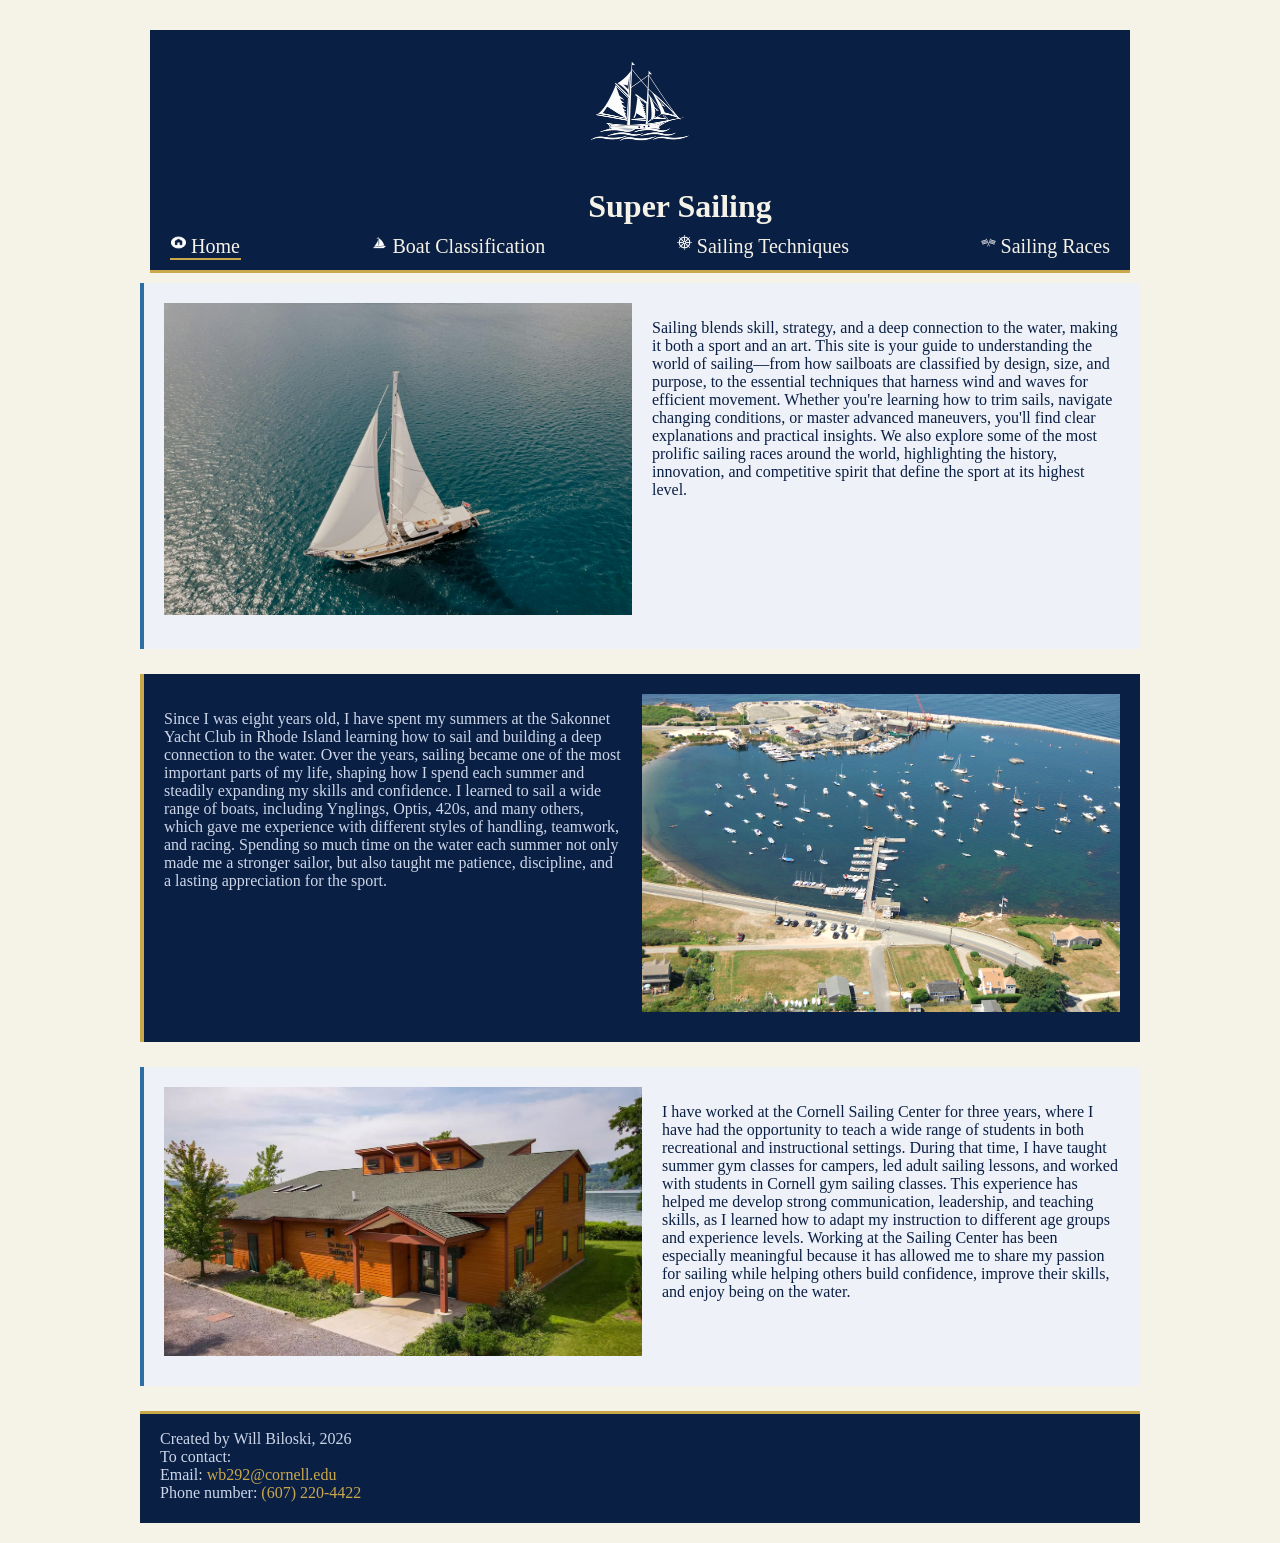
<file: index.html>
<!DOCTYPE html>
<html lang="en">
<head>
    <meta charset="UTF-8">
    <meta name="viewport" content="width=device-width, initial-scale=1.0">
    <title>WB292 Project</title>
    <link rel="stylesheet" href="styles/site.css">
</head>
<body>
    <header>
        <div class = "header">
            <a href = "index.html" class = "logo"> <img src = "images/logo.png" alt = "sailing logo"></a>
            <div class = "hamb-align">
                <div class= "title-centerer"> </div>
                <h1> Super Sailing </h1>
                <button id = "hamb-button" class = "hamb-class"> <img src = "images/hamburger-yellow.png" alt = "hamburger button"> </button>
            </div>
            <nav id ="hamb-nav" class = "hidden">
                <ul>
                    <li class = "current-selection"><a href="index.html"><img src="images/home-icon.png" alt="home page icon"> Home</a></li>
                    <li><a href="classification.html"><img src="images/sailboat-icon.png" alt="sailboat icon"> Boat Classification</a></li>
                    <li><a href="techniques.html"><img src="images/steering-wheel-icon.png" alt="sailboat wheel icon"> Sailing Techniques</a></li>
                    <li><a href="races.html"><img src="images/race-icon.png" alt="race flag icon"> Sailing Races</a></li>
                </ul>
            </nav>
        </div>

    </header>
    <div class = "straight">
        <!-- <img src = "images/home-page.png" alt = "sailors hiking off sailboat"> -->
        <picture>
            <source media = "(min-width: 750px)" srcset="images/home-page-wide.png">
            <img src = "images/home-page.png" alt = "sailboat">
        </picture>
        <!-- Source: ChatGPT used to generate home page summary for site -->
        <p> Sailing blends skill, strategy, and a deep connection to the water, making it both a sport and an art. This site is your guide to understanding the world of sailing—from how sailboats are classified by design, size, and purpose, to the essential techniques that harness wind and waves for efficient movement. Whether you're learning how to trim sails, navigate changing conditions, or master advanced maneuvers, you'll find clear explanations and practical insights. We also explore some of the most prolific sailing races around the world, highlighting the history, innovation, and competitive spirit that define the sport at its highest level. </p>
    </div>
    <div class = "reverse">
        <img src = "images/yacht-club.png" alt = "Sakonnet Yacht Club">
        <!-- Source: ChatGPT used to generate paragraph -->
        <p>Since I was eight years old, I have spent my summers at the Sakonnet Yacht Club in Rhode Island learning how to sail and building a deep connection to the water. Over the years, sailing became one of the most important parts of my life, shaping how I spend each summer and steadily expanding my skills and confidence. I learned to sail a wide range of boats, including Ynglings, Optis, 420s, and many others, which gave me experience with different styles of handling, teamwork, and racing. Spending so much time on the water each summer not only made me a stronger sailor, but also taught me patience, discipline, and a lasting appreciation for the sport.</p>
    </div>
    <div class = "straight">
        <img src = "images/sailing-center.png" alt = "cornell sailing center">
        <!-- Source: ChatGPT used to generate paragraph -->
        <p> I have worked at the Cornell Sailing Center for three years, where I have had the opportunity to teach a wide range of students in both recreational and instructional settings. During that time, I have taught summer gym classes for campers, led adult sailing lessons, and worked with students in Cornell gym sailing classes. This experience has helped me develop strong communication, leadership, and teaching skills, as I learned how to adapt my instruction to different age groups and experience levels. Working at the Sailing Center has been especially meaningful because it has allowed me to share my passion for sailing while helping others build confidence, improve their skills, and enjoy being on the water.</p>
    </div>
    <footer>
        <p> Created by Will Biloski, 2026 <br> To contact: <br>
        Email: <a href="mailto:wb292@cornell.edu">wb292@cornell.edu</a> <br>
        Phone number: <a href="tel:6072204422"> (607) 220-4422</a> </p>
    </footer>
    <script src="scripts/jquery-3.7.1.js"></script>
    <script src="scripts/main.js"></script>
</body>
</file>
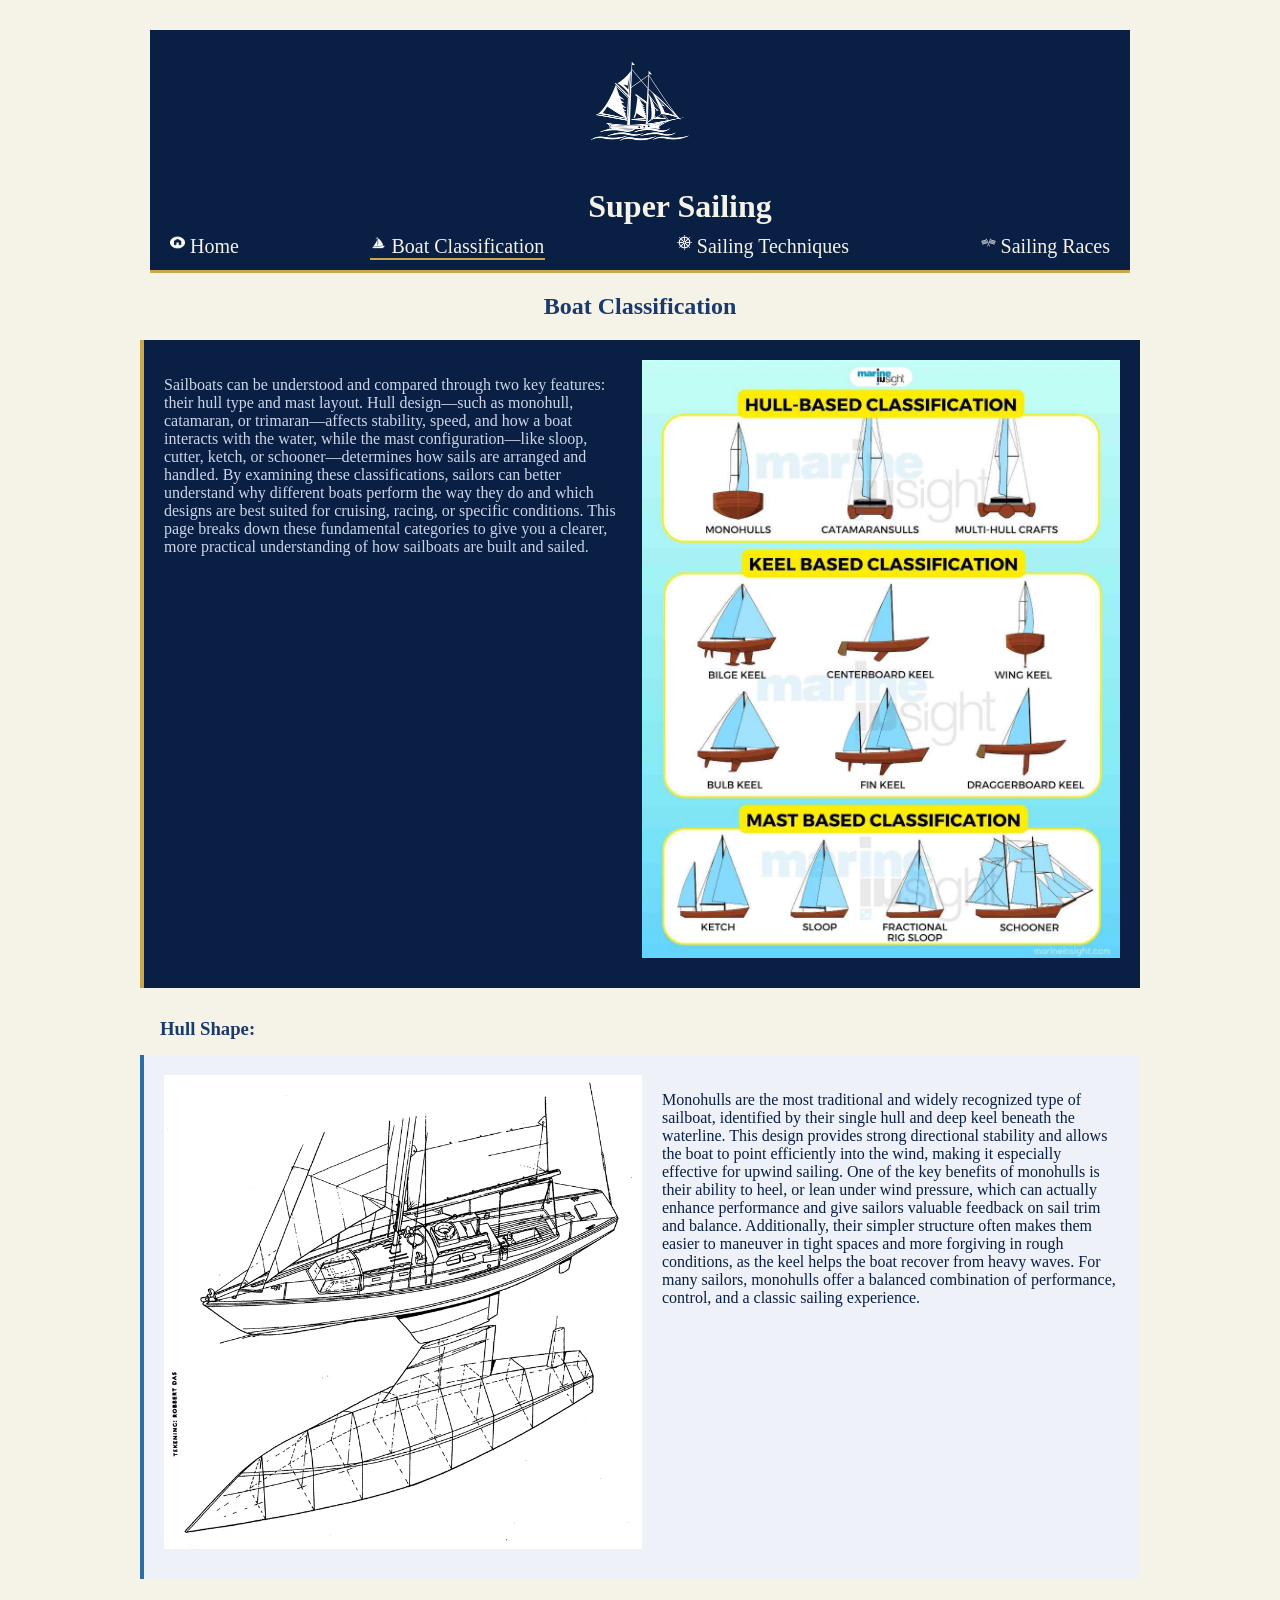
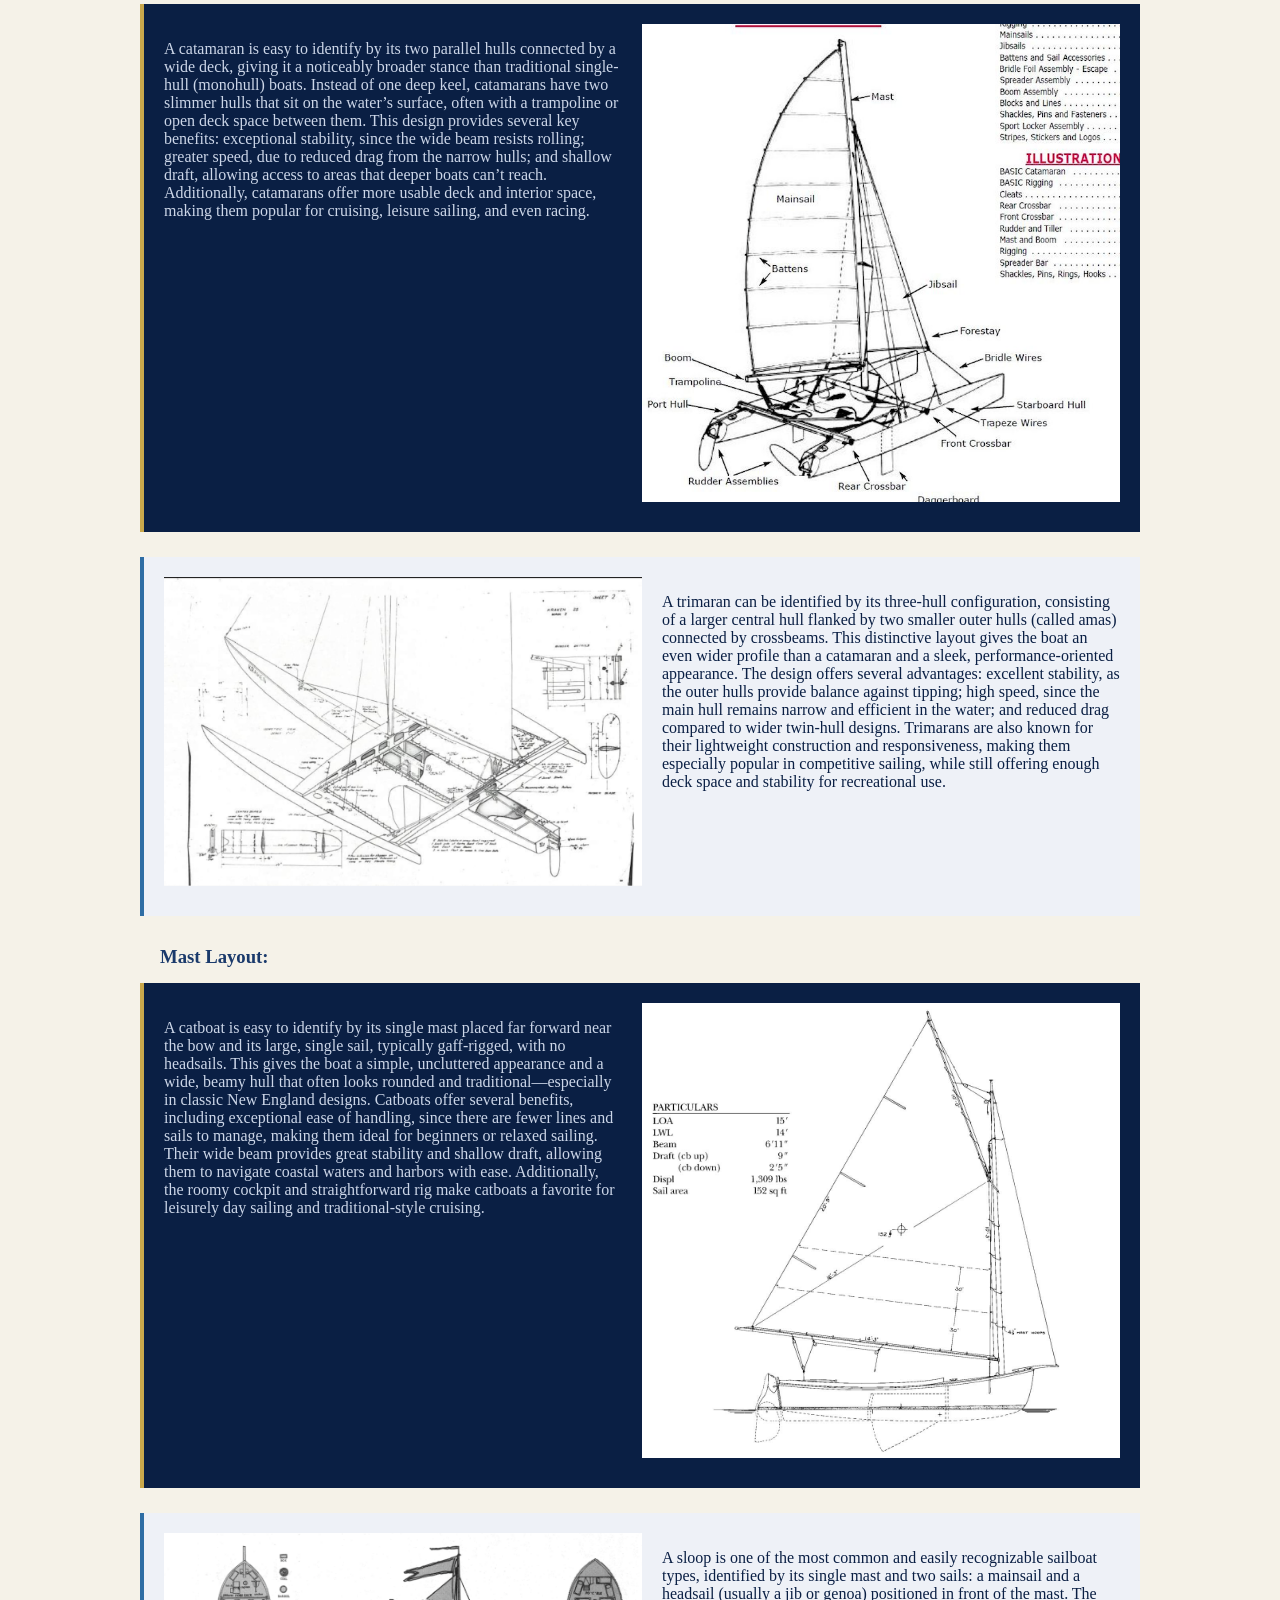
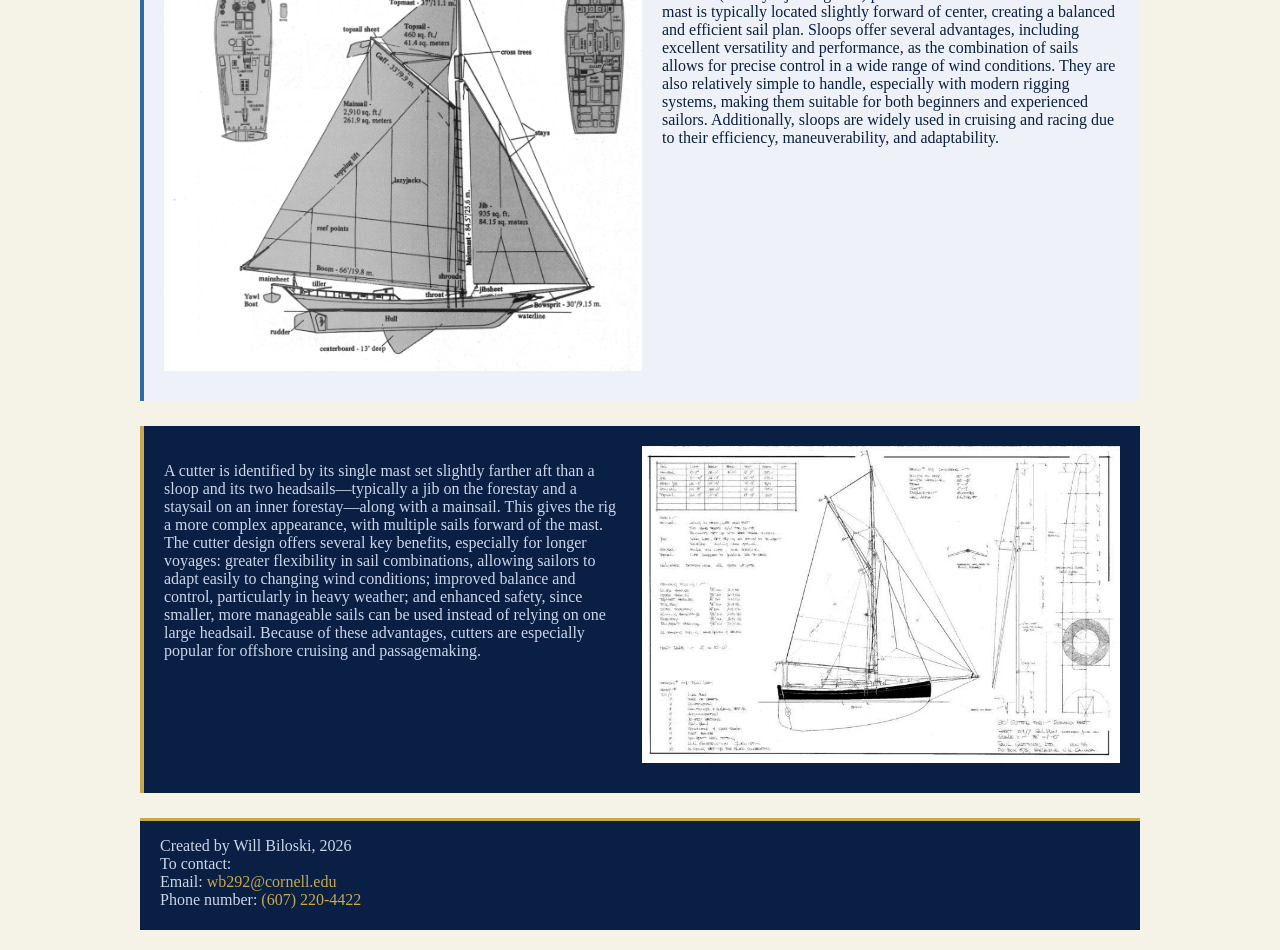
<file: classification.html>
<!DOCTYPE html>
<html lang="en">
<head>
    <meta charset="UTF-8">
    <meta name="viewport" content="width=device-width, initial-scale=1.0">
    <title>Boat Classification</title>
    <link rel="stylesheet" href="styles/site.css">
</head>
<body>
    <header>
        <div class = "header">
            <a href = "index.html" class = "logo"> <img src = "images/logo.png" alt = "sailing logo"></a>
            <div class = "hamb-align">
                <div class= "title-centerer"> </div>
                <h1> Super Sailing </h1>
                <button id = "hamb-button" class = "hamb-class"> <img src = "images/hamburger-yellow.png" alt = "hamburger button"> </button>
            </div>
            <nav id ="hamb-nav" class = "hidden">
                <ul>
                    <li><a href="index.html"><img src="images/home-icon.png" alt="home page icon"> Home</a></li>
                    <li class = "current-selection"><a href="classification.html"><img src="images/sailboat-icon.png" alt="sailboat icon"> Boat Classification</a></li>
                    <li><a href="techniques.html"><img src="images/steering-wheel-icon.png" alt="sailboat wheel icon"> Sailing Techniques</a></li>
                    <li><a href="races.html"><img src="images/race-icon.png" alt="race flag icon"> Sailing Races</a></li>
                </ul>
            </nav>
        </div>
    </header>
    <h2> Boat Classification </h2>
    <div class = "reverse">
        <img src = "images/sailboat-class-overview.png" alt = "sailboat class diagram">
        <!-- Source: ChatGPT used to generate paragraph -->
        <p>Sailboats can be understood and compared through two key features: their hull type and mast layout. Hull design—such as monohull, catamaran, or trimaran—affects stability, speed, and how a boat interacts with the water, while the mast configuration—like sloop, cutter, ketch, or schooner—determines how sails are arranged and handled. By examining these classifications, sailors can better understand why different boats perform the way they do and which designs are best suited for cruising, racing, or specific conditions. This page breaks down these fundamental categories to give you a clearer, more practical understanding of how sailboats are built and sailed.</p>
    </div>
    <h3> Hull Shape: </h3>
    <div class = "straight">
        <img src = "images/monohull.png" alt = "sailboat monohull">
        <!-- Source: ChatGPT used to generate paragraph -->
        <p>Monohulls are the most traditional and widely recognized type of sailboat, identified by their single hull and deep keel beneath the waterline. This design provides strong directional stability and allows the boat to point efficiently into the wind, making it especially effective for upwind sailing. One of the key benefits of monohulls is their ability to heel, or lean under wind pressure, which can actually enhance performance and give sailors valuable feedback on sail trim and balance. Additionally, their simpler structure often makes them easier to maneuver in tight spaces and more forgiving in rough conditions, as the keel helps the boat recover from heavy waves. For many sailors, monohulls offer a balanced combination of performance, control, and a classic sailing experience.</p>
    </div>
    <div class = "reverse">
        <img src = "images/catamaran.png" alt = "sailboat catamaran">
        <!-- Source: ChatGPT used to generate paragraph -->
        <p>A catamaran is easy to identify by its two parallel hulls connected by a wide deck, giving it a noticeably broader stance than traditional single-hull (monohull) boats. Instead of one deep keel, catamarans have two slimmer hulls that sit on the water’s surface, often with a trampoline or open deck space between them. This design provides several key benefits: exceptional stability, since the wide beam resists rolling; greater speed, due to reduced drag from the narrow hulls; and shallow draft, allowing access to areas that deeper boats can’t reach. Additionally, catamarans offer more usable deck and interior space, making them popular for cruising, leisure sailing, and even racing.</p>
    </div>
    <div class = "straight">
        <img src = "images/trimarand.png" alt = "sailboat trimarand">
        <!-- Source: ChatGPT used to generate paragraph -->
        <p>A trimaran can be identified by its three-hull configuration, consisting of a larger central hull flanked by two smaller outer hulls (called amas) connected by crossbeams. This distinctive layout gives the boat an even wider profile than a catamaran and a sleek, performance-oriented appearance. The design offers several advantages: excellent stability, as the outer hulls provide balance against tipping; high speed, since the main hull remains narrow and efficient in the water; and reduced drag compared to wider twin-hull designs. Trimarans are also known for their lightweight construction and responsiveness, making them especially popular in competitive sailing, while still offering enough deck space and stability for recreational use.</p>
    </div>
    <h3> Mast Layout: </h3>
    <div class = "reverse">
        <img src = "images/catboat.png" alt = "catboat">
        <!-- Source: ChatGPT used to generate paragraph -->
        <p>A catboat is easy to identify by its single mast placed far forward near the bow and its large, single sail, typically gaff-rigged, with no headsails. This gives the boat a simple, uncluttered appearance and a wide, beamy hull that often looks rounded and traditional—especially in classic New England designs. Catboats offer several benefits, including exceptional ease of handling, since there are fewer lines and sails to manage, making them ideal for beginners or relaxed sailing. Their wide beam provides great stability and shallow draft, allowing them to navigate coastal waters and harbors with ease. Additionally, the roomy cockpit and straightforward rig make catboats a favorite for leisurely day sailing and traditional-style cruising. </p>
    </div>
    <div class = "straight">
        <img src = "images/sloop.png" alt = "sloop diagram">
        <!-- Source: ChatGPT used to generate paragraph -->
        <p>A sloop is one of the most common and easily recognizable sailboat types, identified by its single mast and two sails: a mainsail and a headsail (usually a jib or genoa) positioned in front of the mast. The mast is typically located slightly forward of center, creating a balanced and efficient sail plan. Sloops offer several advantages, including excellent versatility and performance, as the combination of sails allows for precise control in a wide range of wind conditions. They are also relatively simple to handle, especially with modern rigging systems, making them suitable for both beginners and experienced sailors. Additionally, sloops are widely used in cruising and racing due to their efficiency, maneuverability, and adaptability. </p>
    </div>
    <div class = "reverse">
        <img src = "images/cutter.png" alt = "cutter diagram">
        <!-- Source: ChatGPT used to generate paragraph -->
        <p>A cutter is identified by its single mast set slightly farther aft than a sloop and its two headsails—typically a jib on the forestay and a staysail on an inner forestay—along with a mainsail. This gives the rig a more complex appearance, with multiple sails forward of the mast. The cutter design offers several key benefits, especially for longer voyages: greater flexibility in sail combinations, allowing sailors to adapt easily to changing wind conditions; improved balance and control, particularly in heavy weather; and enhanced safety, since smaller, more manageable sails can be used instead of relying on one large headsail. Because of these advantages, cutters are especially popular for offshore cruising and passagemaking. </p>
    </div>
    <footer>
        <p> Created by Will Biloski, 2026 <br> To contact: <br>
        Email: <a href="mailto:wb292@cornell.edu">wb292@cornell.edu</a> <br>
        Phone number: <a href="tel:6072204422"> (607) 220-4422</a> </p>

    </footer>
    <script src="scripts/jquery-3.7.1.js"></script>
    <script src="scripts/main.js"></script>
</body>
</html>
</file>
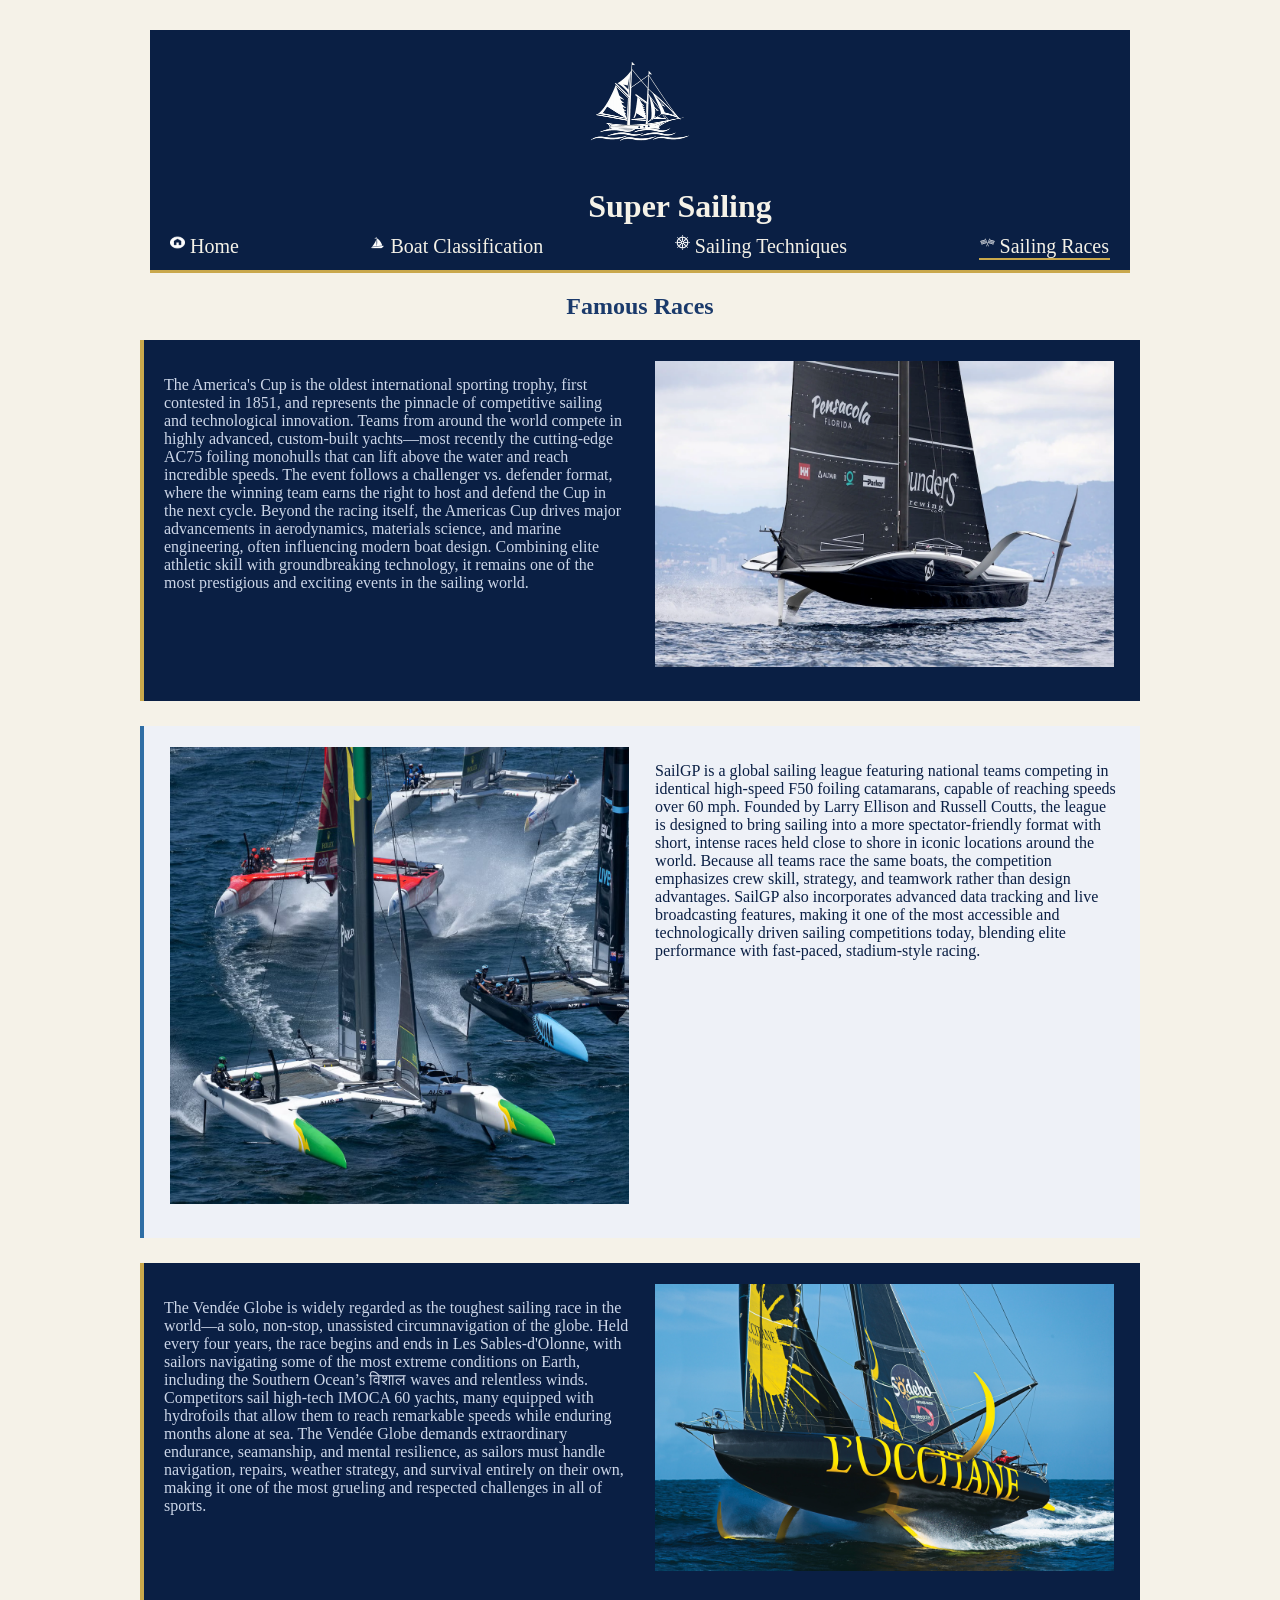
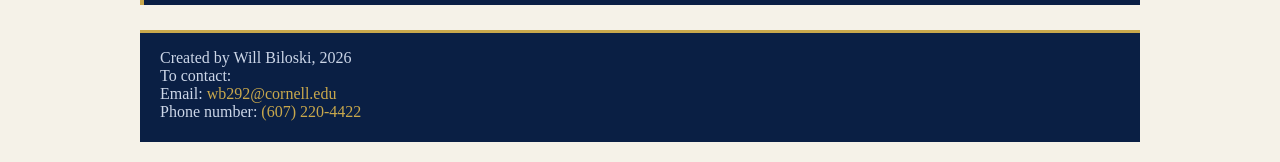
<file: races.html>
<!DOCTYPE html>
<html lang="en">
<head>
    <meta charset="UTF-8">
    <meta name="viewport" content="width=device-width, initial-scale=1.0">
    <title>Sailing Techniques</title>
    <link rel="stylesheet" href="styles/site.css">
</head>
<body>
    <header>
        <div class = "header">
            <a href = "index.html" class = "logo"> <img src = "images/logo.png" alt = "sailing logo"></a>
            <div class = "hamb-align">
                <div class= "title-centerer"> </div>
                <h1> Super Sailing </h1>
                <button id = "hamb-button" class = "hamb-class"> <img src = "images/hamburger-yellow.png" alt = "hamburger button"> </button>
            </div>
            <nav id ="hamb-nav" class = "hidden">
                <ul>
                    <li><a href="index.html"><img src="images/home-icon.png" alt="home page icon"> Home</a></li>
                    <li><a href="classification.html"><img src="images/sailboat-icon.png" alt="sailboat icon"> Boat Classification</a></li>
                    <li><a href="techniques.html"><img src="images/steering-wheel-icon.png" alt="sailboat wheel icon"> Sailing Techniques</a></li>
                    <li class = "current-selection"><a href="races.html"><img src="images/race-icon.png" alt="race flag icon"> Sailing Races</a></li>
                </ul>
            </nav>
        </div>
    </header>
    <h2> Famous Races  </h2>
    <div class = "reverse">
        <button id = "buttonA" class = "buttonA"> <img src = "images/americas.png" alt = "americas cup sailboat"> </button>
        <!-- Source: ChatGPT used to generate paragraph -->
        <p>The America's Cup is the oldest international sporting trophy, first contested in 1851, and represents the pinnacle of competitive sailing and technological innovation. Teams from around the world compete in highly advanced, custom-built yachts—most recently the cutting-edge AC75 foiling monohulls that can lift above the water and reach incredible speeds. The event follows a challenger vs. defender format, where the winning team earns the right to host and defend the Cup in the next cycle. Beyond the racing itself, the Americas Cup drives major advancements in aerodynamics, materials science, and marine engineering, often influencing modern boat design. Combining elite athletic skill with groundbreaking technology, it remains one of the most prestigious and exciting events in the sailing world.</p>
    </div>
    <div class = "straight">
        <button id = "buttonB" class = "buttonB"><img src = "images/sail-gp.png" alt = "sailgp race"></button>
        <!-- Source: ChatGPT used to generate paragraph -->
        <p>SailGP is a global sailing league featuring national teams competing in identical high-speed F50 foiling catamarans, capable of reaching speeds over 60 mph. Founded by Larry Ellison and Russell Coutts, the league is designed to bring sailing into a more spectator-friendly format with short, intense races held close to shore in iconic locations around the world. Because all teams race the same boats, the competition emphasizes crew skill, strategy, and teamwork rather than design advantages. SailGP also incorporates advanced data tracking and live broadcasting features, making it one of the most accessible and technologically driven sailing competitions today, blending elite performance with fast-paced, stadium-style racing.</p>
    </div>
    <div class = "reverse">
        <button id = "buttonC" class = "buttonC"> <img src = "images/vendee.png" alt = "vendee race"> </button>
        <!-- Source: ChatGPT used to generate paragraph -->
        <p>The Vendée Globe is widely regarded as the toughest sailing race in the world—a solo, non-stop, unassisted circumnavigation of the globe. Held every four years, the race begins and ends in Les Sables-d'Olonne, with sailors navigating some of the most extreme conditions on Earth, including the Southern Ocean’s विशाल waves and relentless winds. Competitors sail high-tech IMOCA 60 yachts, many equipped with hydrofoils that allow them to reach remarkable speeds while enduring months alone at sea. The Vendée Globe demands extraordinary endurance, seamanship, and mental resilience, as sailors must handle navigation, repairs, weather strategy, and survival entirely on their own, making it one of the most grueling and respected challenges in all of sports.</p>
    </div>
    <div id = "modal-1" class="hidden">
        <div id = "transparent-effect1"> </div>
        <div id = "modal-content1">
            <button id = "close-button1"> <img src = "images/close-button.png" alt = "close button"> </button>
            <img src = "images/americas-cup-course.png" alt = "americas cup course">
            <!-- Source: ChatGPT used to generate paragraph -->
            <p>The America’s Cup race course is usually a windward-leeward match-racing course, which means two boats start together and race mostly straight upwind and downwind between sets of marks rather than around a long triangle or distance course. After an intense pre-start, the boats cross the line and sail upwind to the top mark or top gate, then turn and race back downwind to a leeward gate, repeating that pattern for multiple legs while staying inside strict course boundaries. Because it is match racing, the goal is not just to sail the shortest path, but also to control your opponent by forcing them into bad air, covering their moves, and making better tactical decisions at mark roundings and boundary turns. Official America’s Cup course descriptions emphasize the upwind/downwind layout, gated marks, and boundary-limited racing area.</p>
        </div>
    </div>
    <div id = "modal-2" class="hidden">
        <div id = "transparent-effect2"> </div>
        <div id = "modal-content2">
            <button id = "close-button2"> <img src = "images/close-button.png" alt = "close button"> </button>
            <img src = "images/sailgp-course.png" alt = "sailgp course">
            <!-- Source: ChatGPT used to generate paragraph -->
            <p>The SailGP Final is raced on the same compact, high-speed stadium-style course used for the event’s fleet races: a short course aligned with the wind, bounded to keep the boats close to shore, where the F50s blast from the start line to Mark 1 and then complete multiple upwind and downwind laps around gated marks before a final sprint to the finish. What makes the Final different is not a completely different shape, but the fact that only the top three teams compete in a winner-takes-all shootout, so the course becomes even more tactical, with every boundary turn, mark rounding, and crossing mattering because there are only three boats and no recovery points available afterward. SailGP’s official explainers emphasize that the racecourse is designed for short, intense racing, with course boundaries, multiple laps, and a layout that can be adjusted for local conditions while keeping the same overall format.</p>
        </div>
    </div>
    <div id = "modal-3" class="hidden">
        <div id = "transparent-effect3"> </div>
        <div id = "modal-content3">
            <button id = "close-button3"> <img src = "images/close-button.png" alt = "close button"> </button>
            <img src = "images/vendee-course.png" alt = "vendee course">
            <!-- Source: ChatGPT used to generate paragraph -->
            <p>The Vendée Globe race course is completely different from the short, buoyed courses used in SailGP or the America’s Cup, because it is a solo, non-stop, non-assisted round-the-world route sailed in IMOCA monohulls. The skippers start in Les Sables-d’Olonne, France, sail south through the Atlantic, then continue eastward around Antarctica’s ocean belt by rounding the three great capes—the Cape of Good Hope, Cape Leeuwin, and Cape Horn—before heading back north across the Atlantic to finish where they started. Rather than following a tight stadium course marked by frequent turns, the Vendée Globe is a massive ocean circuit where sailors choose their own detailed routing based on weather, sea state, and ice limits, making the “course” as much a test of navigation, endurance, and survival as of boat speed. Official race materials describe it as roughly 45,000 km (about 24,300 nautical miles) around the globe, with the exact track shaped by race rules, exclusion zones, and each skipper’s strategic decisions.</p>
        </div>
    </div>


    <footer>
        <p> Created by Will Biloski, 2026 <br> To contact: <br>
        Email: <a href="mailto:wb292@cornell.edu">wb292@cornell.edu</a> <br>
        Phone number: <a href="tel:6072204422"> (607) 220-4422</a> </p>

    </footer>
    <script src="scripts/jquery-3.7.1.js"></script>
    <script src="scripts/main.js"></script>
</body>
</html>
</file>
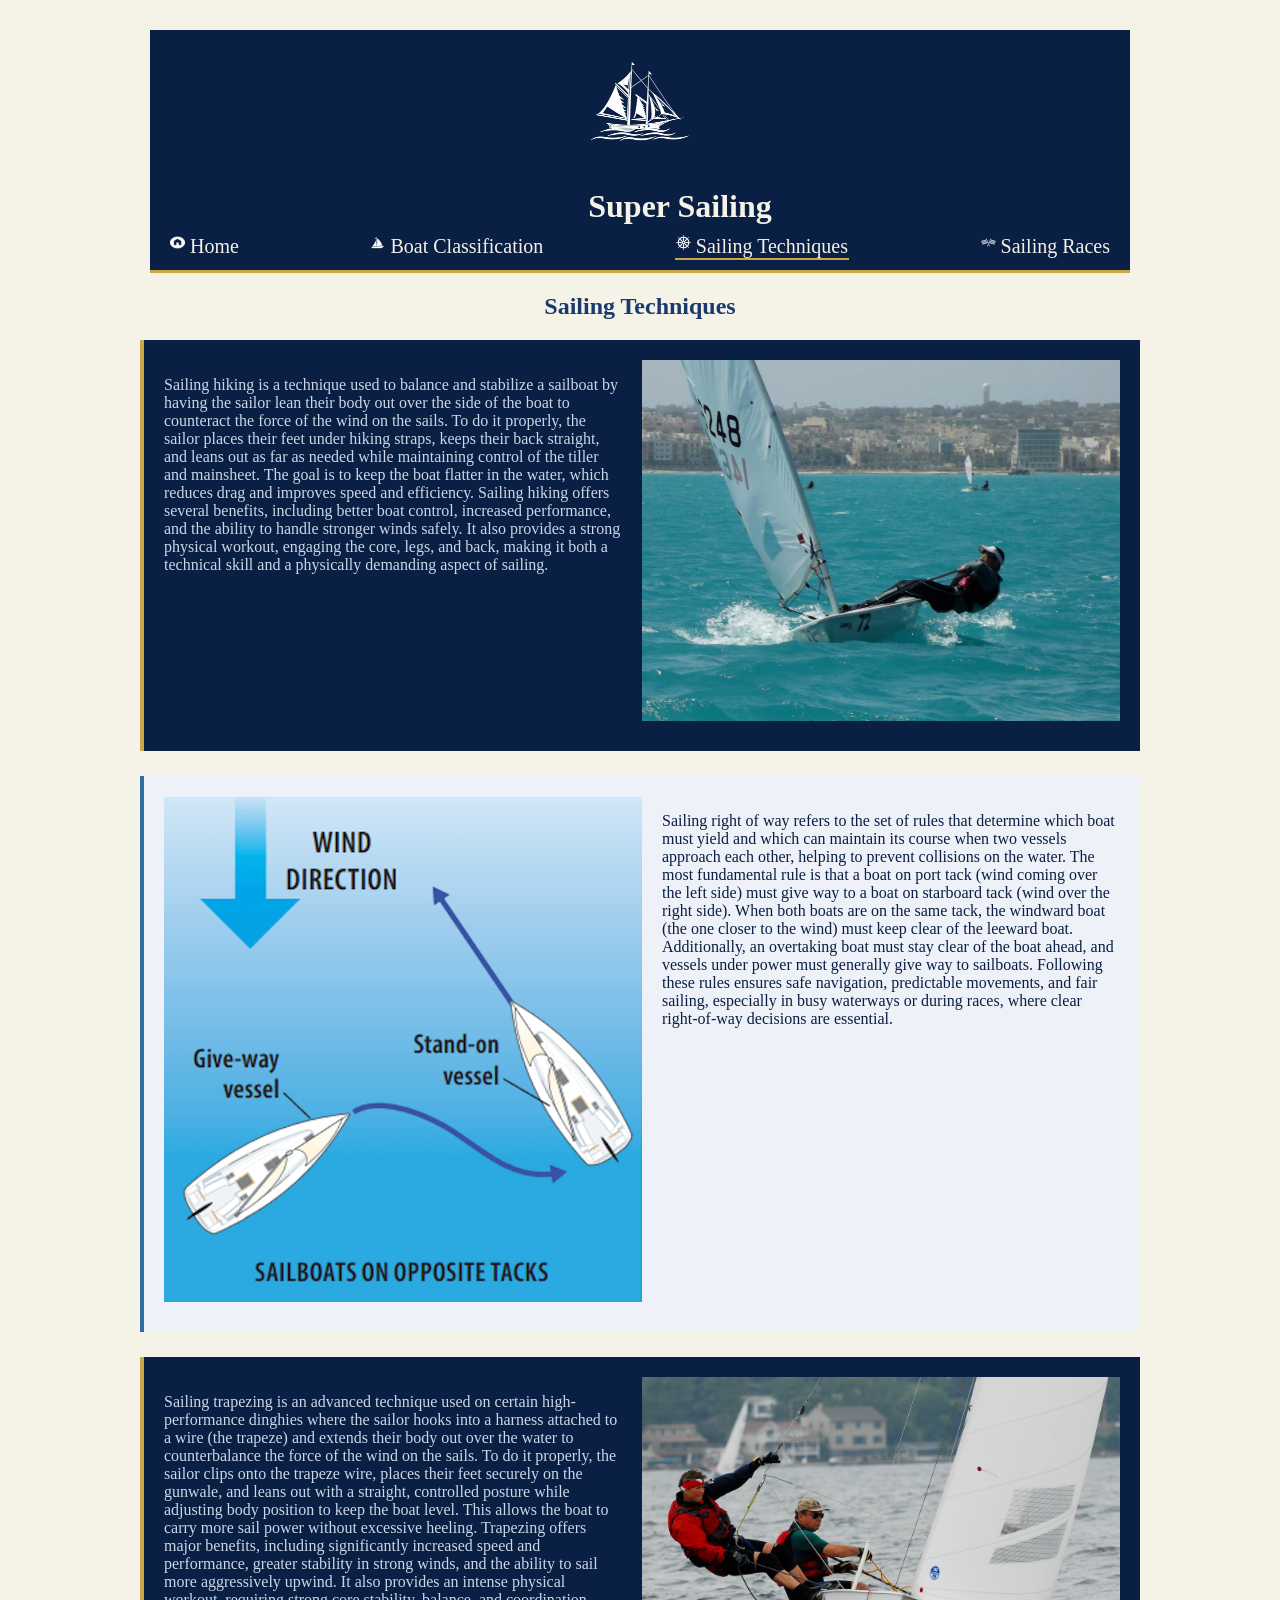
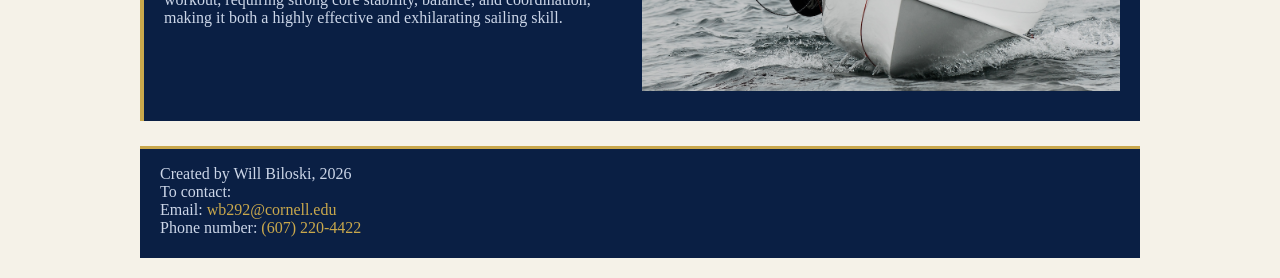
<file: techniques.html>
<!DOCTYPE html>
<html lang="en">
<head>
    <meta charset="UTF-8">
    <meta name="viewport" content="width=device-width, initial-scale=1.0">
    <title>Sailing Techniques</title>
    <link rel="stylesheet" href="styles/site.css">
</head>
<body>
    <header>
        <div class = "header">
            <a href = "index.html" class = "logo"> <img src = "images/logo.png" alt = "sailing logo"></a>
            <div class = "hamb-align">
                <div class= "title-centerer"> </div>
                <h1> Super Sailing </h1>
                <button id = "hamb-button" class = "hamb-class"> <img src = "images/hamburger-yellow.png" alt = "hamburger button"> </button>
            </div>
            <nav id ="hamb-nav" class = "hidden">
                <ul>
                    <li><a href="index.html"><img src="images/home-icon.png" alt="home page icon"> Home</a></li>
                    <li><a href="classification.html"><img src="images/sailboat-icon.png" alt="sailboat icon"> Boat Classification</a></li>
                    <li class = "current-selection"><a href="techniques.html"><img src="images/steering-wheel-icon.png" alt="sailboat wheel icon"> Sailing Techniques</a></li>
                    <li><a href="races.html"><img src="images/race-icon.png" alt="race flag icon"> Sailing Races</a></li>
                </ul>
            </nav>
        </div>
    </header>
    <h2> Sailing Techniques  </h2>
    <div class = "reverse">
        <img src = "images/hiking.png" alt = "sailor hiking">
        <!-- Source: ChatGPT used to generate paragraph -->
        <p>Sailing hiking is a technique used to balance and stabilize a sailboat by having the sailor lean their body out over the side of the boat to counteract the force of the wind on the sails. To do it properly, the sailor places their feet under hiking straps, keeps their back straight, and leans out as far as needed while maintaining control of the tiller and mainsheet. The goal is to keep the boat flatter in the water, which reduces drag and improves speed and efficiency. Sailing hiking offers several benefits, including better boat control, increased performance, and the ability to handle stronger winds safely. It also provides a strong physical workout, engaging the core, legs, and back, making it both a technical skill and a physically demanding aspect of sailing.</p>
    </div>
    <div class = "straight">
        <img src = "images/right-of-way.png" alt = "right of way diagram">
        <!-- Source: ChatGPT used to generate paragraph -->
        <p>Sailing right of way refers to the set of rules that determine which boat must yield and which can maintain its course when two vessels approach each other, helping to prevent collisions on the water. The most fundamental rule is that a boat on port tack (wind coming over the left side) must give way to a boat on starboard tack (wind over the right side). When both boats are on the same tack, the windward boat (the one closer to the wind) must keep clear of the leeward boat. Additionally, an overtaking boat must stay clear of the boat ahead, and vessels under power must generally give way to sailboats. Following these rules ensures safe navigation, predictable movements, and fair sailing, especially in busy waterways or during races, where clear right-of-way decisions are essential.</p>
    </div>
    <div class = "reverse">
        <img src = "images/trapeze.png" alt = "sailor trapezing">
        <!-- Source: ChatGPT used to generate paragraph -->
        <p>Sailing trapezing is an advanced technique used on certain high-performance dinghies where the sailor hooks into a harness attached to a wire (the trapeze) and extends their body out over the water to counterbalance the force of the wind on the sails. To do it properly, the sailor clips onto the trapeze wire, places their feet securely on the gunwale, and leans out with a straight, controlled posture while adjusting body position to keep the boat level. This allows the boat to carry more sail power without excessive heeling. Trapezing offers major benefits, including significantly increased speed and performance, greater stability in strong winds, and the ability to sail more aggressively upwind. It also provides an intense physical workout, requiring strong core stability, balance, and coordination, making it both a highly effective and exhilarating sailing skill.</p>
    </div>
    <footer>
        <p> Created by Will Biloski, 2026 <br> To contact: <br>
        Email: <a href="mailto:wb292@cornell.edu">wb292@cornell.edu</a> <br>
        Phone number: <a href="tel:6072204422"> (607) 220-4422</a> </p>

    </footer>
    <script src="scripts/jquery-3.7.1.js"></script>
    <script src="scripts/main.js"></script>
</body>
</html>
</file>
<file: styles/site.css>
html{
    background-color: #f5f2e8;
}
body{
    margin: 0 auto;
    max-width: 1000px;
    background-color: #f5f2e8;
    color: #0a1f44;
    padding: 20px;
}
.header{
    display: flex;
    flex-direction: column;
    border-bottom: 3px solid #c9a84c;
    background-color: #0a1f44;
    margin: 10px;
    padding-left: 20px;
    padding-right: 20px;
    padding-bottom: 10px;
    color: #f5f2e8 ;


}
.header a{
    color: #f5f2e8 ;
}
.logo img{
    width: 200px;
    margin: 0;
}
.logo{
    margin: 0 auto;
    margin-top: 20px;
    align-items:
    center;
}

.logo a{
    margin: 0;
}
ul {
    list-style: none;
    margin: 0;
    padding: 0;
    display: flex;
    flex-direction: column;
    align-items: center;
    width: 100%;

}
a {
    color: #c9a84c;
    text-decoration: none;
}
li{
    font-size: 1.25em;

}
li img {
    width: 15px;
    height: 15px;
    padding-bottom: 0px;
    vertical-align: middle;
}
h1{
    color: #f5f2e8;
    text-align: center;
    /* padding-left: 20px;
    padding-right: 20px;
    padding-top: 0px; */
    /* padding: 0 20px; */
    margin: 0;

}
.body img{
    width: 100%;
    max-width: 600px;
}
.body p{
    margin-bottom: 60px;
}
footer {
    padding-left: 20px;
    padding-right: 20px;
    padding-bottom: 5px;

    border-top: 3px solid #c9a84c;
    background-color: #0a1f44;
    color: #ccd6e8;
}
h2{
    padding-left: 20px;
    padding-right: 20px;
    text-align: center;
    margin: 20px 0;
    color: #1a3a6b;
}
h3{
    padding-left: 20px;
    padding-right: 20px;
    margin-top: 30px;
    margin-bottom: 15px;
    color: #1a3a6b;
}
.straight {
    padding: 20px;
    display: flex;
    flex-direction: column;
    margin-bottom: 25px;
    background-color: #eef1f7;
    border-left: 4px solid #2e6da4;
}
.reverse {
    padding: 20px;
    display: flex;
    flex-direction: column;
    margin-bottom: 25px;
    background-color: #0a1f44;
    border-left: 4px solid #c9a84c;
    color: #ccd6e8;
}
img {
    width: 100%;
    height: auto;
    margin-bottom: 10px;
    max-width: 600px;
}
p {
    width: 100%;
    /* margin-bottom: 0px; */
     max-width: 600px;

}
.buttonA, .buttonB, .buttonC{
    border: 0;
    background-color: transparent;
    width: 100%;
    max-width: 600px;
}
@media (min-width: 750px){
    ul{
        flex-direction: row;
        justify-content: space-between;
    }
    .reverse{
        flex-direction: row-reverse;
        gap: 20px;
    }
    .straight{
        flex-direction: row;
        gap: 20px;
    }
    .straight img {
        width: 50%;
        max-width: 600px;
    }
    .straight picture img{
        width:100%;
        max-width: 600px;
    }
    .reverse img {
        width: 50%;
        max-width: 600px;
    }
    #hamb-button{
        display:none;
    }
    #hamb-nav{
        padding-top: 10px;
    }
}
.hidden {
    display: none !important;
}
.hamb-class{
    background-color: #0a1f44;
    border: 0px;
    width: 80px;
    padding: 10px;
}

.hamb-align{
    display:flex;
    flex-direction:row;
    align-items: center;
}
.header h1{
    flex: 1;
}
.header button{
    margin-left: auto;
    padding: 10px;
    display: flex;
    align-items: center;
    cursor: pointer;
}
.title-centerer{
    width: 80px;
}

.buttonA img{
    width: 100%;
    max-width: 600px;
}
.buttonB img{
    width: 100%;
    max-width: 600px;
}
.buttonC img{
    width: 100%;
    max-width: 600px;
}
button{
    background-color: transparent;
    border: 0;
}
#transparent-effect1{
    z-index: 1;
    position: fixed;
    background-color: #00000080;
    width:100%;
    top: 0;
    bottom: 0;
    left: 0;
}
#modal-content1{
    z-index: 2;
    position: fixed;
    /* top: 0;
    bottom: 0; */
    display:flex;
    flex-direction: column;
    background-color: #eef1f7;
    width: 90%;
    max-width: 600px;
    align-items: center;
    margin: 0 auto;
    left: 50%;
    top: 50%;
    transform: translate(-50%, -50%);
    padding: 20px;

}

#modal-content1 img{
    width: 80%;
    max-width: 600px;
    height: auto;
}
#close-button1 img{
    width: 70px !important;
    /* margin-left: 0 auto; */
    /* align-self: flex-end; */

}
#close-button1{
    align-self: flex-end;
}
/* #RC-1{
    max-width: 100px;
    margin: 0 auto;
} */
#transparent-effect2{
    z-index: 1;
    position: fixed;
    background-color: #00000080;
    width:100%;
    top: 0;
    bottom: 0;
    left: 0;
}
#modal-content2{
    z-index: 2;
    position: fixed;
    /* top: 0;
    bottom: 0; */
    display:flex;
    flex-direction: column;
    background-color: #eef1f7;
    width: 90%;
    max-width: 600px;
    align-items: center;
    margin: 0 auto;
    left: 50%;
    top: 50%;
    transform: translate(-50%, -50%);
    padding: 20px;

}

#modal-content2 img{
    width: 80%;
    max-width: 600px;
    height: auto;
}
#close-button2 img{
    width: 70px !important;
    /* margin-left: 0 auto; */
    /* align-self: flex-end; */

}
#close-button2{
    align-self: flex-end;
}
#transparent-effect3{
    z-index: 1;
    position: fixed;
    background-color: #00000080;
    width:100%;
    top: 0;
    bottom: 0;
    left: 0;
}
#modal-content3{
    z-index: 2;
    position: fixed;
    /* top: 0;
    bottom: 0; */
    display:flex;
    flex-direction: column;
    background-color: #eef1f7;
    width: 90%;
    max-width: 600px;
    align-items: center;
    margin: 0 auto;
    left: 50%;
    top: 50%;
    transform: translate(-50%, -50%);
    padding: 20px;

}

#modal-content3 img{
    width: 80%;
    max-width: 600px;
    height: auto;
}
#close-button3 img{
    width: 70px !important;
    /* margin-left: 0 auto; */
    /* align-self: flex-end; */

}
#close-button3{
    align-self: flex-end;
}
picture img{
    width:100%;
    max-width: 600px;
}
picture{
    width:100%;
    max-width: 600px;
}
.header .current-selection a{
    padding: 1px;
    border-bottom: 2px solid #c9a84c;
}
</file>
